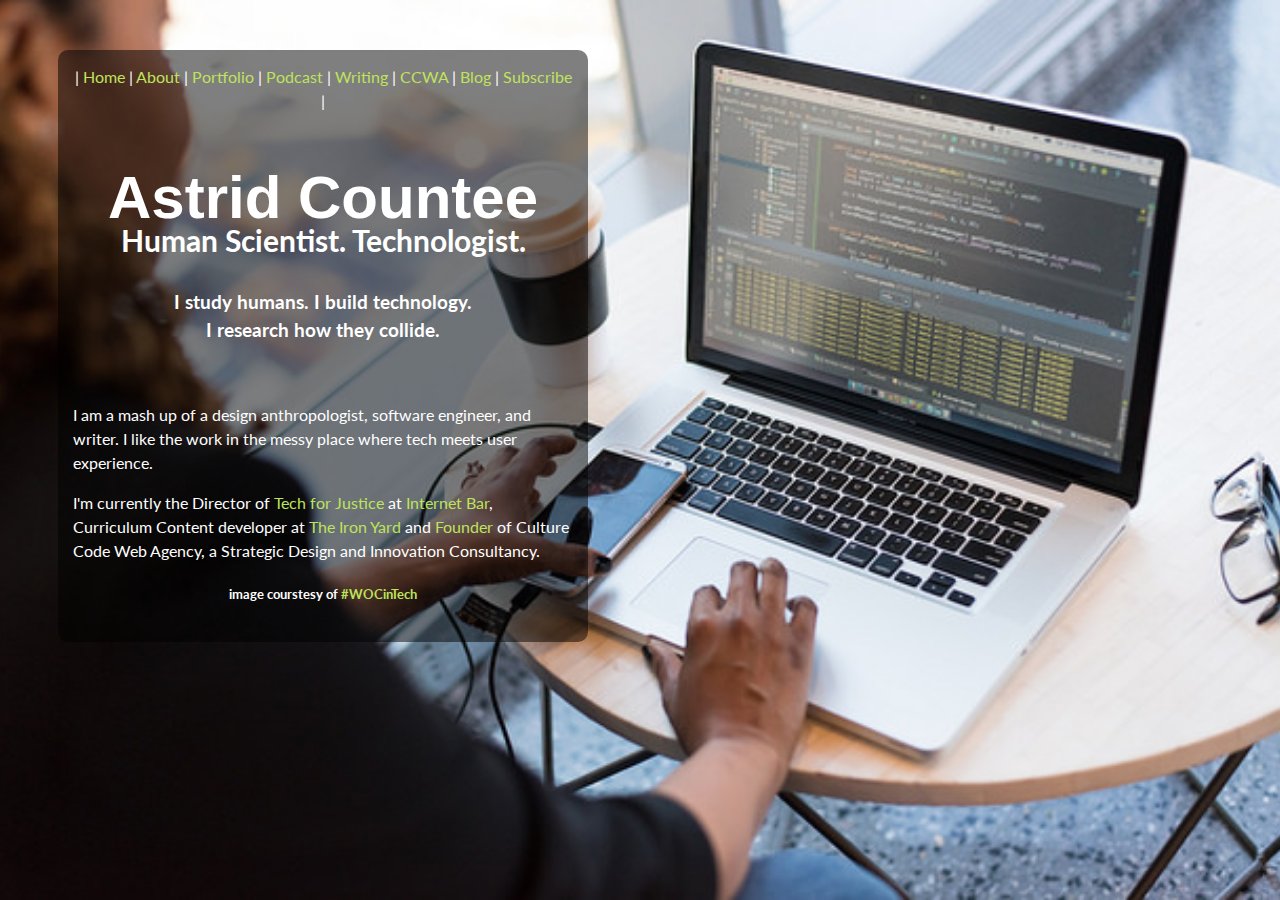
<file: index.html>
<!DOCTYPE html>
<html lang="en">
	<head>
		<meta charset="utf-8">

		<title>Astrid Countee</title>
		<link href="https://fonts.googleapis.com/css?family=Lato" rel="stylesheet">

		<link rel="stylesheet" href="css/style.css">

		<link rel="stylesheet" href="css/style.css">
	</head>

	<body>

		<div class="container">
			<div class="nav">
			| <a href="index.html">Home</a> |
				 <a href="about/index.html"> About</a> |
				 <a href="portfolio/index.html"> Portfolio</a> |
				 <a href="http://greaterthancode.com" target="_blank"> Podcast </a>|
				 <a href="https://astrid.contently.com/" target="_blank"> Writing</a> |
				  <a href="http://culturecodeweb.com" target="_blank"> CCWA</a> |
				  <a href="http://ianthro.com" target="_blank"> Blog</a> |
				 <a href="https://tinyletter.com/Astrid23" target="_blank"> Subscribe</a> |
			 </div>
			<h1>Astrid Countee</h1>

			<h2>Human Scientist. Technologist.</h2>
			<h3>I study humans.  I build technology.<br>  I research how they collide.</h3><br>

			<p>I am a mash up of a design anthropologist, software engineer, and writer.
				I like the work in the messy place where tech meets user experience.</p>

				<p>I'm currently the Director of<a href="http://www.techforjustice.org" target="_blank"> Tech for Justice</a>
				at <a href="http://www.internetbar.org" target="_blank"> Internet Bar</a>, Curriculum Content developer at
				<a herf="http://theironyard.com" target="_blank"> The Iron Yard</a>
				and <a href="http://culturecodeweb.com" target="_blank"> Founder </a>
				of Culture Code Web Agency, a Strategic Design and Innovation Consultancy.</p>

			<h5> image courstesy of <a href="https://www.flickr.com/photos/wocintechchat/25392390163/" target ="_blank">#WOCinTech</a>

			<!-- END HERE -->
		</div><!-- .container -->

	</body>
</html>
</file>
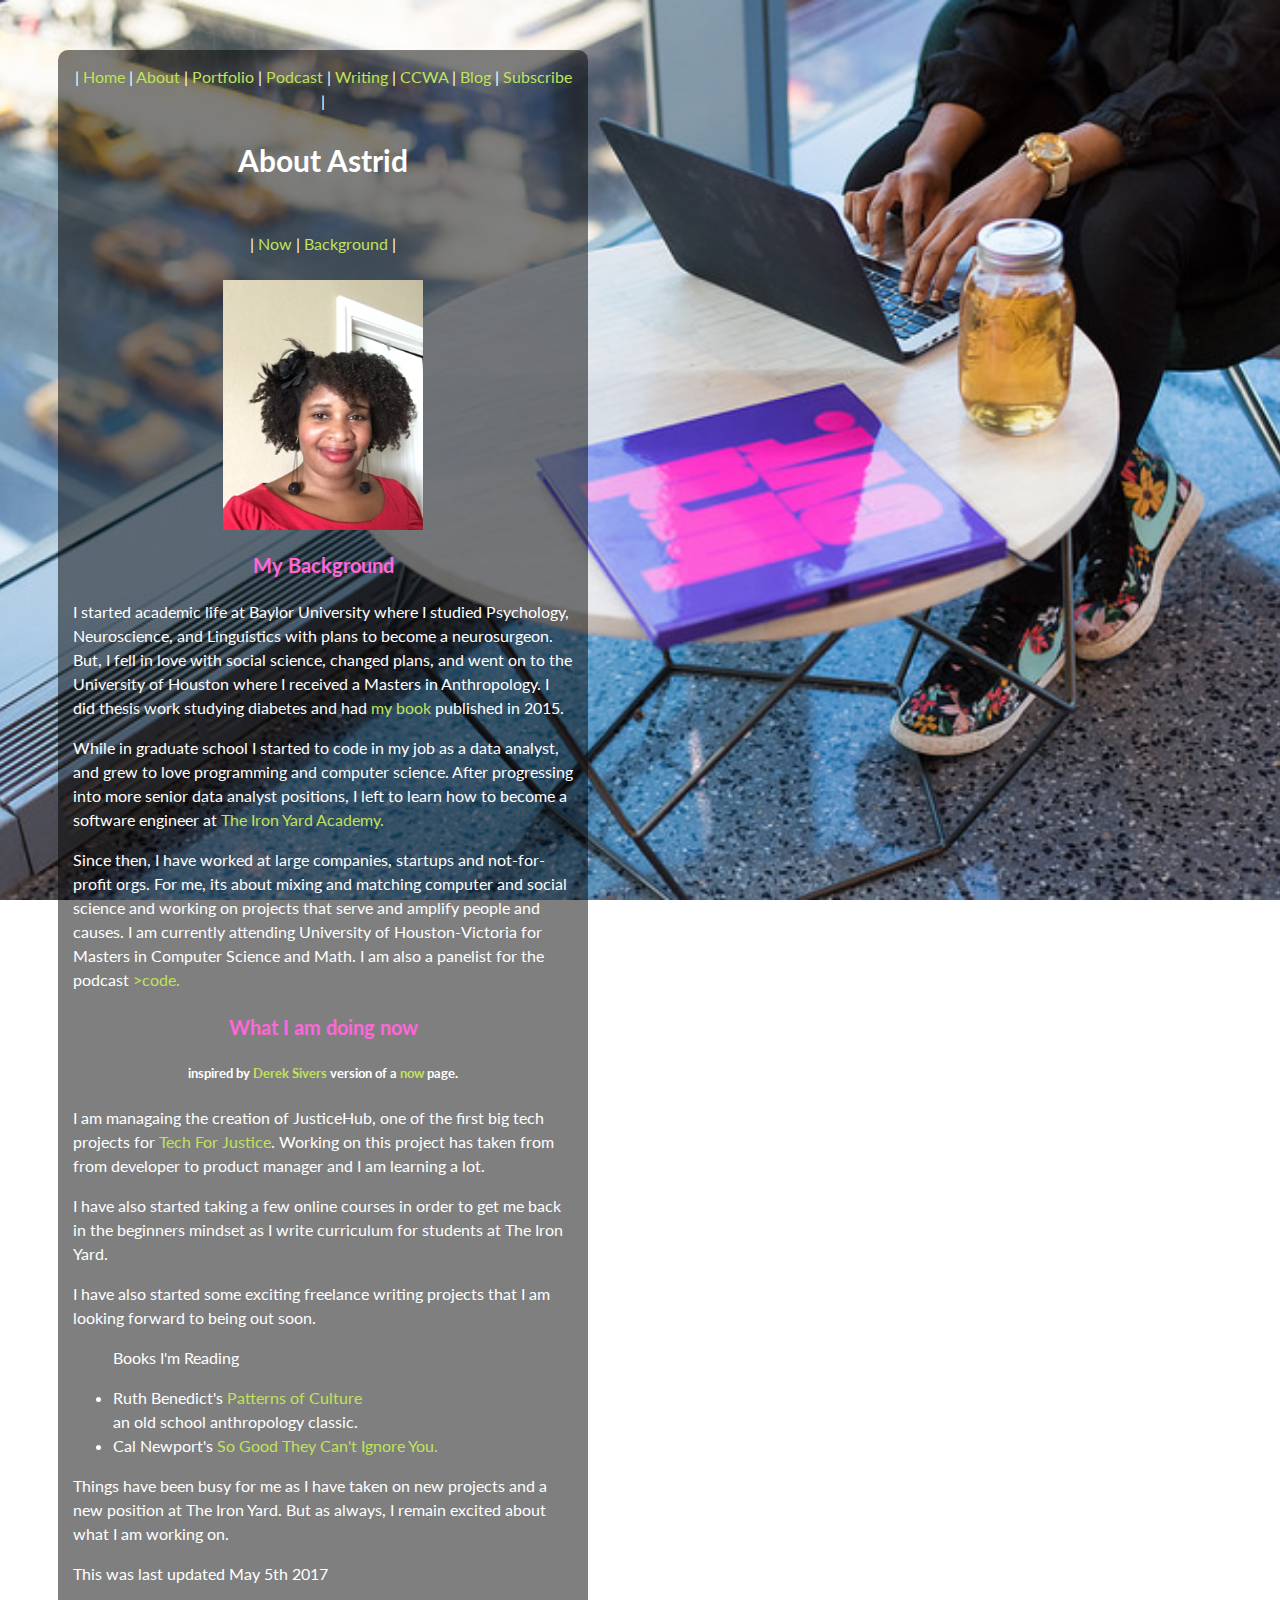
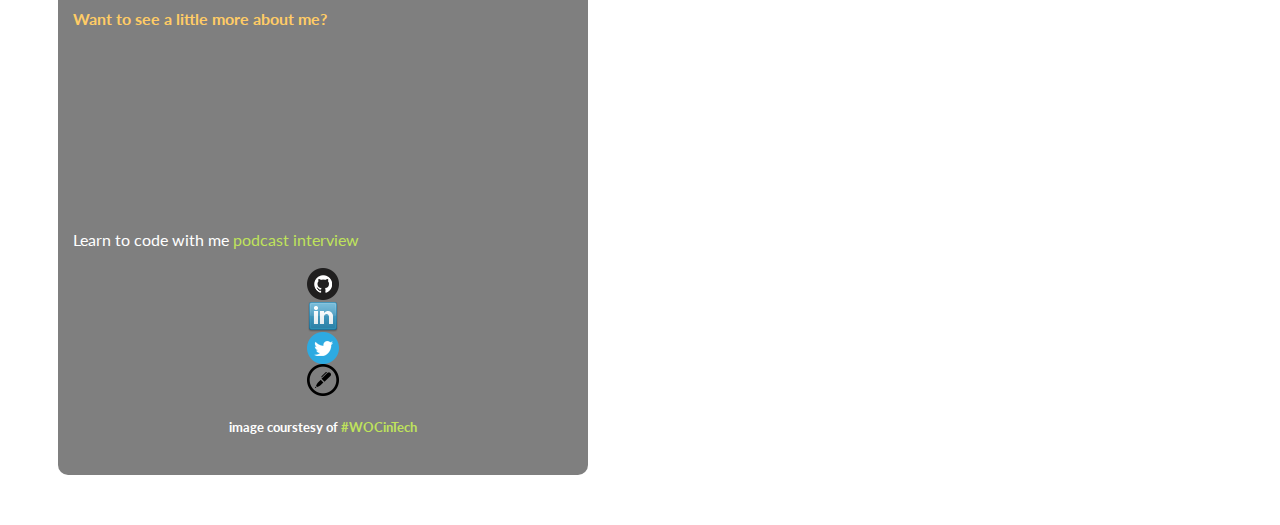
<file: about/index.html>
<!DOCTYPE html>
<html lang="en">
  <head>
    <meta charset="utf-8">

    <title>Astrid Countee</title>
    <link href="https://fonts.googleapis.com/css?family=Lato" rel="stylesheet">

    <link rel="stylesheet" href="css/style.css">

    <link rel="stylesheet" href="css/style.css">
  </head>

  <body>

  <div class="container">
    <div class="nav">
    | <a href="../index.html">Home</a> |
       <a href="index.html"> About</a> |
       <a href="../portfolio/index.html"> Portfolio</a> |
       <a href="http://greaterthancode.com" target="_blank"> Podcast </a>|
       <a href="https://astrid.contently.com/" target="_blank"> Writing</a> |
        <a href="http://culturecodeweb.com" target="_blank"> CCWA</a> |
        <a href="http://ianthro.com" target="_blank"> Blog</a> |
       <a href="https://tinyletter.com/Astrid23" target="_blank"> Subscribe</a> |
     </div>
    <h2>About Astrid</h2><br>
    <div class="mini-nav">
      | <a href="#now">Now</a> |
      <a href="#background">Background</a> |
    </div><br>

      <img src="images/astrid.jpg"width="200" height="250"/>


    <div id="background">
      <h3> My Background</h3>
        <p>I started academic life at Baylor University where I studied Psychology, Neuroscience, and Linguistics
          with plans to become a neurosurgeon. But, I fell in love with social science, changed plans, and went on
           to the University of Houston where I received a Masters in Anthropology. I did thesis work studying diabetes
           and had <a href="http://www.amazon.com/Family-Chronic-Disease-Willis-Countee/dp/3659809977/ref=sr_1_1?ie=UTF8&qid=1450937203&sr=8-1&keywords=astrid+countee">
              my book</a> published in 2015.</p>

        <p>While in graduate school I started to code in my job as a data analyst, and grew to love
          programming and computer science. After progressing into more senior data analyst positions,
          I left to learn how to become a software engineer at <a href="https://theironyard.com"
          target="_blank">The Iron Yard Academy.</a>
          <p> Since then, I have worked at large companies, startups and not-for-profit orgs. For me, its about mixing and matching computer and social science and working on projects that serve
            and amplify people and causes.  I am currently attending University of Houston-Victoria for Masters in
            Computer Science and Math. I am also a panelist for the podcast <a href="http://www.greaterthancode.com/" target="_blank"> >code.</a>

      </div>



      <div id=now>
        <h3> What I am doing now </h3>
        <h5> inspired by <a href="https://sivers.org/now" target="_blank">Derek Sivers</a> version of a <a href="http://nownownow.com/about" target ="_blank">now</a> page.</h5>

          <p> I am managaing the creation of JusticeHub, one of the first big tech projects for  <a href="http://techforjustice.org" target="_blank">Tech For Justice</a>. Working on this project has taken from from
            developer to product manager and I am learning a lot.
          </p>
          <p> I have also started taking a few online courses in order to get me back in the beginners mindset as I write curriculum for students at The Iron Yard.</p>
          <p> I have also started some exciting freelance writing projects that I am looking forward to being out soon.</p>
          <ul>Books I'm Reading
          <p>
            <li>Ruth Benedict's <a href="https://www.amazon.com/Patterns-Culture-Ruth-Benedict-ebook/dp/B00CKDFEEW/ref=sr_1_1?ie=UTF8&qid=1494033942&sr=8-1&keywords=patterns+of+culture" target="_blank">Patterns of Culture</a></li> an old school anthropology classic.

            <li>Cal Newport's<a href="https://www.amazon.com/Good-They-Cant-Ignore-You-ebook/dp/B0076DDBJ6/ref=sr_1_1?ie=UTF8&qid=1494034025&sr=8-1&keywords=so+good+they+can%27t+ignore+you"
            target ="_blank"> So Good They Can't Ignore You.</a></li>
         </p>
          </ul>
        </p> Things have been busy for me as I have taken on new projects and a new position at The Iron Yard. But as always, I remain excited about what I am working on.
        </p>

          <p>This was last updated May 5th 2017</p>
      </div>


      <h4>Want to see a little more about me?</h4>
      <p>
        <iframe width="300" height="169" src="https://www.youtube.com/embed/D4MtzI3tGZ0" frameborder="0" allowfullscreen></iframe><br>
        Learn to code with me <a href="http://learntocodewith.me/podcast/combining-passions-with-astrid-countee/" target="_blank"> podcast interview</a>
        <p>


        <a href="https://github.com/astridw" target="_blank">
          <img src="images/github.png" alt="Github">
        </a>
        <a href="https://www.linkedin.com/in/astridcountee" target="_blank">
          <img src="images/linkedin.png" alt="Linkedin">
        </a>
        <a href="https://twitter.com/ianthro" target="_blank">
          <img src="images/twitter.png" alt="Twitter">
        </a>
        <a href="http://www.humaninthemaking.com/" target="_blank">
          <img src="images/pen.png" alt="Twitter">
        </a>

        <h5> image courstesy of <a href="https://www.flickr.com/photos/wocintechchat/25392373903/" target ="_blank">#WOCinTech</a>

  </div>
</body>
</html>
</file>
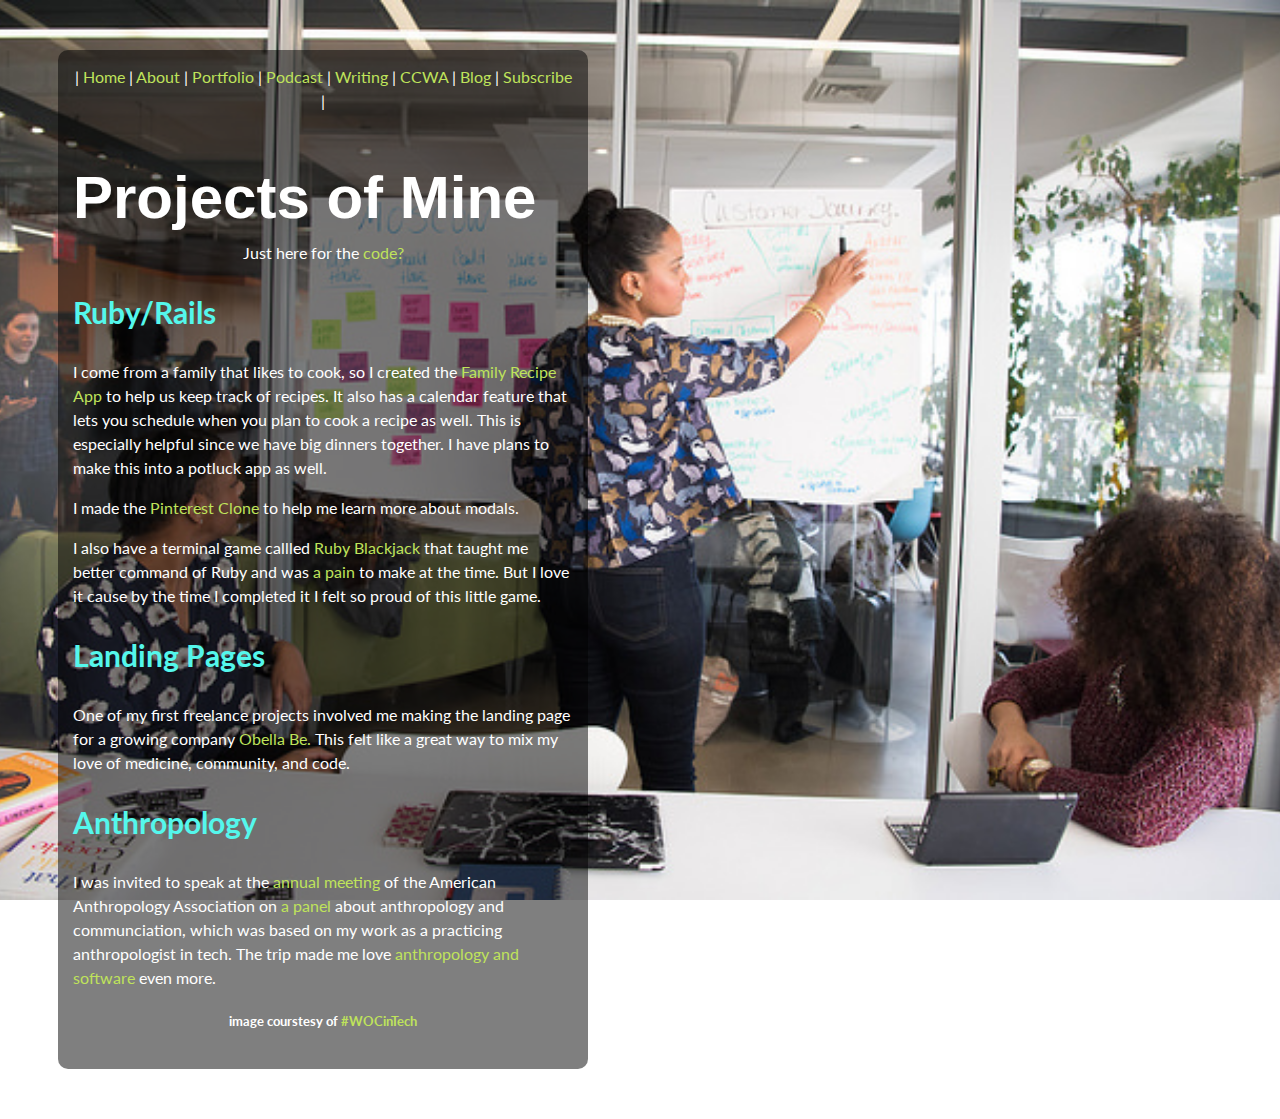
<file: portfolio/index.html>
<!DOCTYPE html>
<html lang="en">
  <head>
    <meta charset="utf-8">

    <title>Astrid Countee</title>
    <link href="https://fonts.googleapis.com/css?family=Lato" rel="stylesheet">
    <link href="https://opensource.keycdn.com/fontawesome/4.7.0/font-awesome.min.css" rel="stylesheet">

    <link rel="stylesheet" href="css/style.css">
    <link rel="stylesheet" href="css/style.css">
  </head>

  <body>

  <div class="container">
    <div class="nav">
    | <a href="../index.html">Home</a> |
       <a href="../about/index.html"> About</a> |
       <a href="index.html"> Portfolio</a> |
       <a href="http://greaterthancode.com" target="_blank"> Podcast </a>|
       <a href="https://astrid.contently.com/" target="_blank"> Writing</a> |
        <a href="http://culturecodeweb.com" target="_blank"> CCWA</a> |
        <a href="http://ianthro.com" target="_blank"> Blog</a> |
       <a href="https://tinyletter.com/Astrid23" target="_blank"> Subscribe</a> |
     </div>

     <!-- <div class="mini-nav">
       | <a href="#projects">Projects</a> |
       <a href="#resume">Resume</a> |
     </div> -->
     <h1>Projects of Mine</h1><br><br>

      <section class="github">
        <i class="fa fa-github fa-2x" aria-hidden="true"></i>
          Just here for the <a href="https://github.com/astridw" target="_blank">code?</a>
      </section>

      <div id=projects>
        <h2>Ruby/Rails</h2>
          <p>I come from a family that likes to cook, so I created the <a href="https://github.com/astridw/Family_Recipes" target ="_blank">
          Family Recipe App</a> to help us keep track of recipes. It also has a calendar feature that lets you schedule when you plan
          to cook a recipe as well. This is especially helpful since we have big dinners together. I have plans to make this into a potluck app as well. </p>
          <p>I made the <a href="https://github.com/astridw/pinteresting" target="_blank"> Pinterest Clone</a> to help me learn more about modals.</p>
          <p> I also have a terminal game callled <a href="https://github.com/astridw/Blackjack" target ="_blank"> Ruby Blackjack</a> that taught me better command of Ruby and was
            <a href="http://ianthro.com/ruby-blackjack-part-3" target ="_blank">a pain</a> to make at the time. But I love it cause by the time I completed it I felt so proud of this little game.</p>

        <h2> Landing Pages </h2>
          <p>One of my first freelance projects involved me making the landing page for a growing company <a href="http://obellabe.com" target="_blank"> Obella Be.</a>
          This felt like a great way to mix my love of medicine, community, and code.</p>
      </div>

      <h2> Anthropology</h2>
      <p>I was invited to speak at the <a href="https://eventscribe.net/2016/aaa/index.asp" target="_blank">annual meeting</a> of the American Anthropology Association
        on <a href="http://www.eventscribe.net/2016/AAA/QRcode.asp?Pres=213011" target="_blank">a panel</a> about anthropology and communciation, which was based on my work as a practicing
        anthropologist in tech. The trip made me love <a href="http://ianthro.com/aaa-conference-2016" target="_blank">anthropology and software</a> even more. </p>

      <!-- <div id="resume">
      </div> -->
      <h5> image courstesy of <a href="https://www.flickr.com/photos/wocintechchat/25171642323/" target ="_blank">#WOCinTech</a></h5>

   </body>
</html>
</file>
<file: css/style.css>
body {
  font-family: 'Lato', sans-serif;
  line-height: 1.5;
  background: url('../images/table.jpg');
  /* Full Page Background Receipe */
  background-size: cover;
  background-position: center;
  background-attachment: fixed;
}
.container {
  background: rgba(0,0,0,0.5);
  color: white;
  width: 500px;
  margin: 50px;
  padding: 15px;
  border-radius: 10px;

}
h1{
  font-family: Calibri, Candara, Segoe, "Segoe UI", Optima, Arial, sans-serif;
  font-size: 60px;
  margin-bottom: -50px;
  text-align: center;
}
h2 {
  font-size: 30px;
  text-align: center;
}
a {
  color: #bfe35b;
  text-decoration: none;
}

.nav {
  text-align: center;
}
h5 {
  text-align: center;
}
h3 {
  text-align: center;
}
</file>
<file: about/css/style.css>
body {
  font-family: 'Lato', sans-serif;
  line-height: 1.5;
  background: url('../images/woc_sitting_nyc.jpg');
  /* Full Page Background Receipe */
  background-size: cover;
  background-position: center;
  background-attachment: fixed;
}
.container {
  background: rgba(0,0,0,0.5);
  color: white;
  width: 500px;
  margin: 50px;
  padding: 15px;
  border-radius: 10px;

}
h1{
  font-family: Calibri, Candara, Segoe, "Segoe UI", Optima, Arial, sans-serif;
  font-size: 60px;
  margin-bottom: -50px;
}
h2 {
  text-align: center;
  font-size: 30px;
}
a {
  color: #bfe35b;
  text-decoration: none;
}

.nav {
  text-align: center;
}
h5 {
  text-align: center;
}
.mini-nav {
  text-align: center;
}
h3 {
  text-align: center;
  color: #ff66d9;
  font-size: 20px;
}
h4{
  color: #ffcc66;
}
img {
    display: block;
    margin: 0 auto;
}
</file>
<file: portfolio/css/style.css>
body{
  font-family: 'Lato', sans-serif;
  line-height: 1.5;
  background: url('../images/present.jpg');
  /* Full Page Background Receipe */
  background-size: cover;
  background-position: center;
  background-attachment: fixed;
}
.container {
  background: rgba(0,0,0,0.5);
  color: white;
  width: 500px;
  margin: 50px;
  padding: 15px;
  border-radius: 10px;

}
h1{
  font-family: Calibri, Candara, Segoe, "Segoe UI", Optima, Arial, sans-serif;
  font-size: 60px;
  margin-bottom: -50px;
}
h2 {

  font-size: 30px;
  color: #54f7ec;
}
a {
  color: #bfe35b;
  text-decoration: none;
}

.nav {
  text-align: center;
}
h5 {
  text-align: center;
}
.mini-nav {
  text-align: center;
}
h3 {
  text-align: center;
  color: #ff66d9;
  font-size: 20px;
}
h4{
  color: #ffcc66;
}
.github {
  text-align: center;
}
.mini-nav {
  text-align: center;
}
</file>
